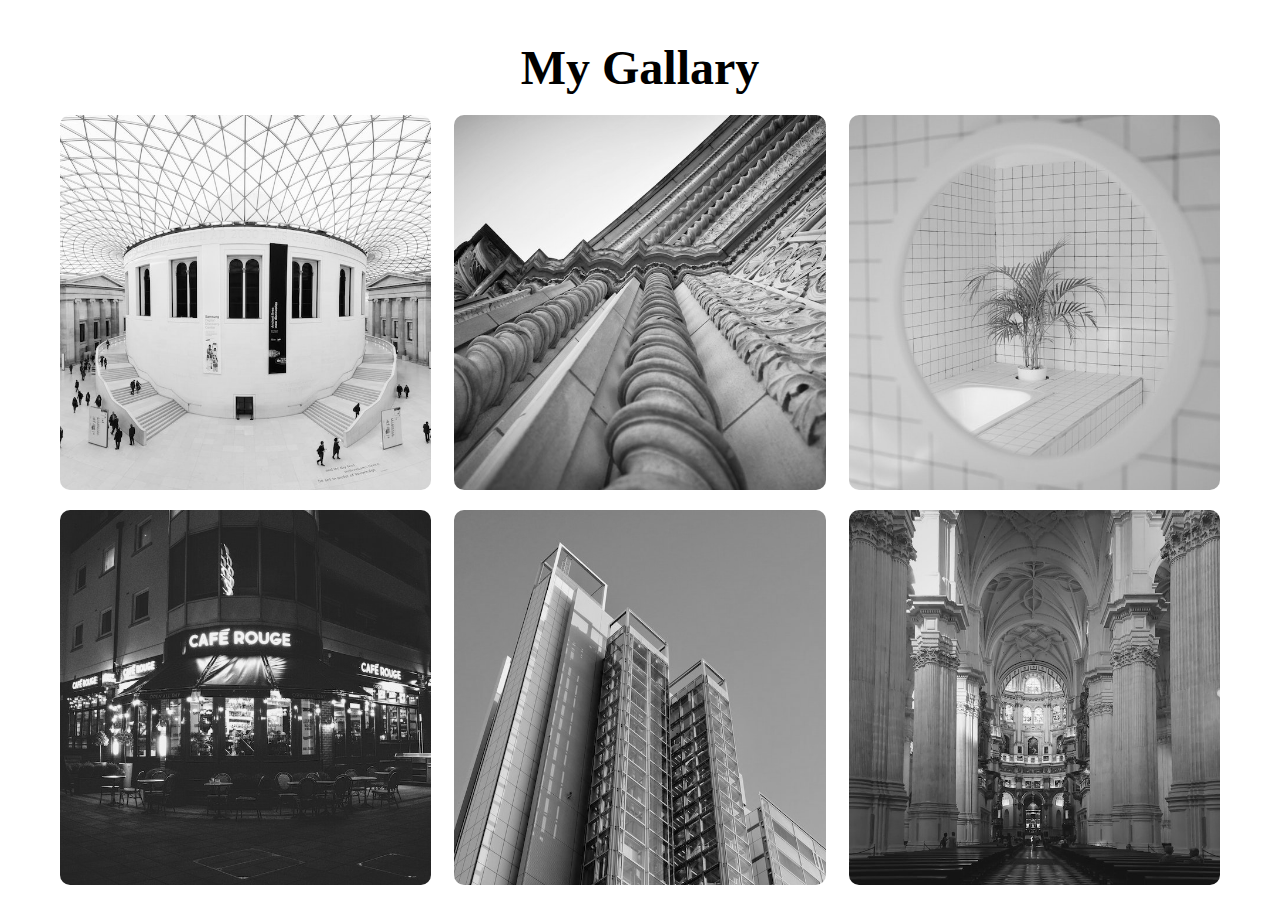
<file: MyGallaryWebsite/index.html>
<!DOCTYPE html>
<html lang="en">
<head>
    <meta charset="UTF-8">
    <meta name="viewport" content="width=device-width, initial-scale=1.0">
    <title>My Gallary</title>
    <link rel="stylesheet" href="styles.css">
    <link rel="icon" type="image/x-icon" href="image9.jpg">
</head>
<body>
    <div id="wrapper">

        <div class="container">
            <h1>My Gallary</h1>

            <div class="gallary">
                

             <figure class="card">
               <img src="image1.jpg">
               <figcaption>image1</figcaption>

             </figure>
             <figure class="card">
                <img src="image2.jpg">
                <figcaption>image1</figcaption>

 
              </figure>
              <figure class="card">
                <img src="image3.jpg">
                <figcaption>image1</figcaption>

 
              </figure>
              <figure class="card">
                <img src="image4.jpg">
                <figcaption>image1</figcaption>

 
              </figure>
              <figure class="card">
                <img src="image5.jpg">
                <figcaption>image1</figcaption>

 
              </figure>
              <figure class="card">
                <img src="image6.jpg">
                <figcaption>image1</figcaption>

 
              </figure>
              <figure class="card">
                <img src="image7.jpg">
                <figcaption>image1</figcaption>

 
              </figure>
              <figure class="card">
                <img src="image8.jpg">
                <figcaption>image1</figcaption>

 
              </figure>
              <figure class="card">
                <img src="image9.jpg">
                <figcaption>image1</figcaption>
              </figure>

            </div>
        </div>
    </div>
</body>
</html>
</file>
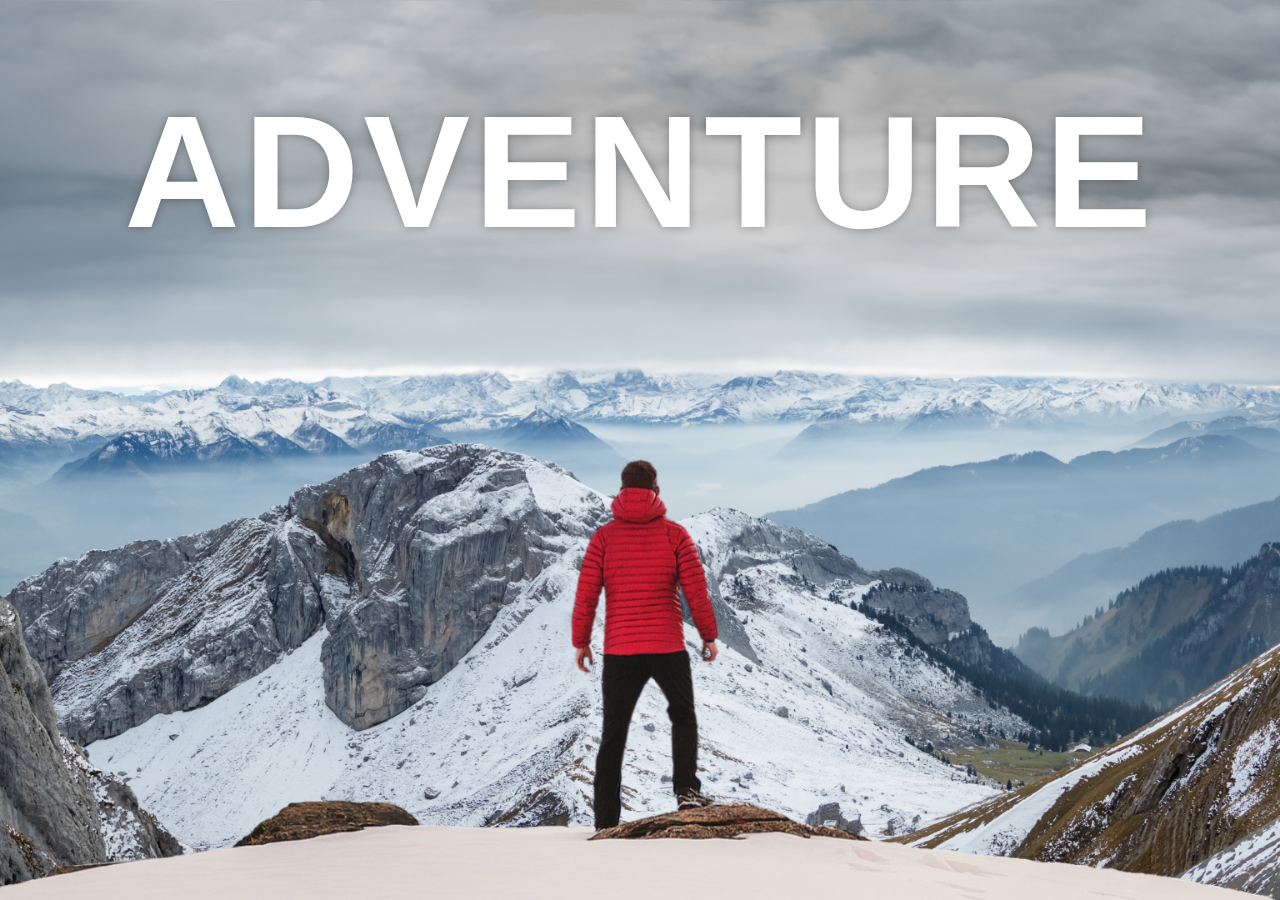
<file: parallaxwebsite/index.html>
<!DOCTYPE html>
<html lang="en">
<head>
    <meta charset="UTF-8">
    <meta name="viewport" content="width=device-width, initial-scale=1.0">
    <title>parallax</title>
    <link rel="stylesheet" href="styles.css">
</head>
<body>
   <div id="wrapper">
    <div class="container">
        <img src="background.png" class="background">
        <img src="foreground.png" class="foreground">
        <h1>ADVENTURE</h1>
    </div>
    <section>
        <h2 class="secHeading"> Adventure Time !</h2>
        <p class="text">Lorem ipsum dolor sit amet consectetur, adipisicing elit. Qui necessitatibus commodi alias? Veritatis, eligendi nisi. Amet exercitationem, recusandae dolore corrupti laborum aperiam repellendus natus voluptatem quam atque aliquam beatae. Odit deserunt nisi optio eveniet? Aliquam possimus molestiae, ullam illum accusamus autem accusantium! Voluptate laboriosam eum saepe ex veritatis est? Numquam eaque autem labore provident dolorum, velit omnis mollitia eos adipisci!</p>
        
        <p class="text">Lorem, ipsum dolor sit amet consectetur adipisicing elit. Ad, itaque hic tempore rem eveniet sed repudiandae molestiae magnam aut quod consequatur, harum, totam beatae fugiat ipsam? Explicabo, blanditiis quod similique fugiat fugit ea expedita deleniti doloribus, delectus perferendis, tempore amet maiores libero sapiente voluptatem reprehenderit? Illum alias commodi cupiditate corporis mollitia ab quaerat, ipsum est excepturi vitae a sunt optio.
            
        </p>
        <div class="bg bg1">
            <h2 class="desc">BIKING</h2>     
        </div>
        <p class="text">Lorem ipsum dolor sit amet consectetur, adipisicing elit. Qui necessitatibus commodi alias? Veritatis, eligendi nisi. Amet exercitationem, recusandae dolore corrupti laborum aperiam repellendus natus voluptatem quam atque aliquam beatae. Odit deserunt nisi optio eveniet? Aliquam possimus molestiae, ullam illum accusamus autem accusantium! Voluptate laboriosam eum saepe ex veritatis est? Numquam eaque autem labore provident dolorum, velit omnis mollitia eos adipisci!</p>
        
        <p class="text">Lorem, ipsum dolor sit amet consectetur adipisicing elit. Ad, itaque hic tempore rem eveniet sed repudiandae molestiae magnam aut quod consequatur, harum, totam beatae fugiat ipsam? Explicabo, blanditiis quod similique fugiat fugit ea expedita deleniti doloribus, delectus perferendis, tempore amet maiores libero sapiente voluptatem reprehenderit? Illum alias commodi cupiditate corporis mollitia ab quaerat, ipsum est excepturi vitae a sunt optio.
            
        </p>
        <div class="bg bg2">
            <h2 class="desc">PARA GLIDING</h2>     
        </div>
        <p class="text">Lorem ipsum dolor sit amet consectetur, adipisicing elit. Qui necessitatibus commodi alias? Veritatis, eligendi nisi. Amet exercitationem, recusandae dolore corrupti laborum aperiam repellendus natus voluptatem quam atque aliquam beatae. Odit deserunt nisi optio eveniet? Aliquam possimus molestiae, ullam illum accusamus autem accusantium! Voluptate laboriosam eum saepe ex veritatis est? Numquam eaque autem labore provident dolorum, velit omnis mollitia eos adipisci!</p>
        
        <p class="text">Lorem, ipsum dolor sit amet consectetur adipisicing elit. Ad, itaque hic tempore rem eveniet sed repudiandae molestiae magnam aut quod consequatur, harum, totam beatae fugiat ipsam? Explicabo, blanditiis quod similique fugiat fugit ea expedita deleniti doloribus, delectus perferendis, tempore amet maiores libero sapiente voluptatem reprehenderit? Illum alias commodi cupiditate corporis mollitia ab quaerat, ipsum est excepturi vitae a sunt optio.
            
        </p>
        <div class="bg bg3">
            <h2 class="desc">SURFING</h2>     
        </div>
        <p class="text">Lorem ipsum dolor sit amet consectetur, adipisicing elit. Qui necessitatibus commodi alias? Veritatis, eligendi nisi. Amet exercitationem, recusandae dolore corrupti laborum aperiam repellendus natus voluptatem quam atque aliquam beatae. Odit deserunt nisi optio eveniet? Aliquam possimus molestiae, ullam illum accusamus autem accusantium! Voluptate laboriosam eum saepe ex veritatis est? Numquam eaque autem labore provident dolorum, velit omnis mollitia eos adipisci!</p>
      
        <p class="text">Lorem, ipsum dolor sit amet consectetur adipisicing elit. Ad, itaque hic tempore rem eveniet sed repudiandae molestiae magnam aut quod consequatur, harum, totam beatae fugiat ipsam? Explicabo, blanditiis quod similique fugiat fugit ea expedita deleniti doloribus, delectus perferendis, tempore amet maiores libero sapiente voluptatem reprehenderit? Illum alias commodi cupiditate corporis mollitia ab quaerat, ipsum est excepturi vitae a sunt optio.
            
        </p>
    </section>
   </div>
</body>
</html>
</file>
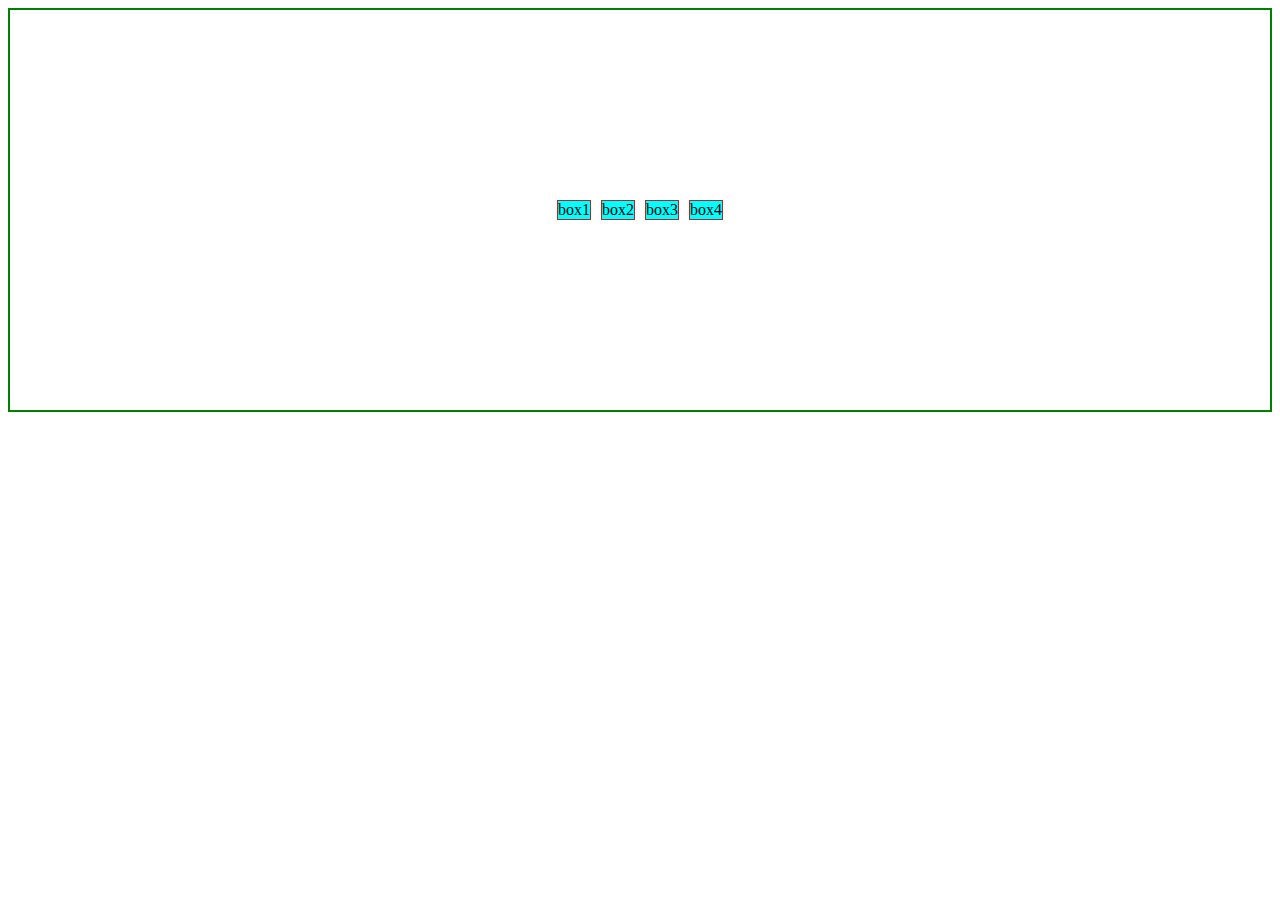
<file: FLEXBOX/baiscs.htm>
<!DOCTYPE html>
<html lang="en">
<head>
    <meta charset="UTF-8">
    <meta name="viewport" content="width=device-width, initial-scale=1.0">
    <title>Document</title>
    <link rel="stylesheet" href="styles.css">

</head>
<body>
    <div class="container">
        <div class="box">box1</div>
        <div class="box">box2</div>
        <div class="box">box3</div>
        <div class="box">box4</div>
    </div>
</body>
</html>
</file>
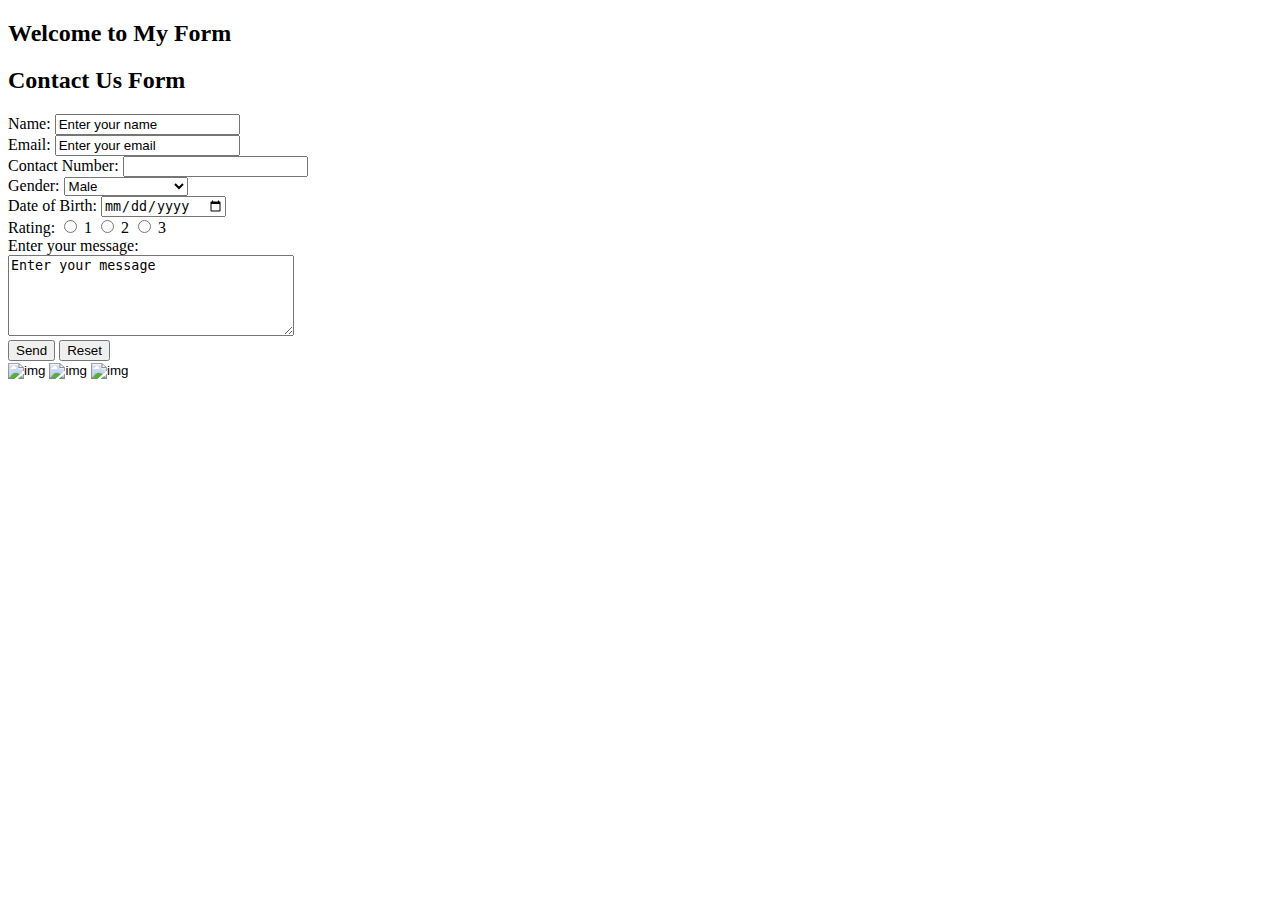
<file: FLEXBOX/htmlbasics/hw2.html>
<!DOCTYPE html>
<html lang="en">
<head>
    <meta charset="UTF-8">
    <meta name="viewport" content="width=device-width, initial-scale=1.0">
    <title>Document</title>
</head>
<body>
    <h2> Welcome to My Form </h2>
    <h2>Contact Us Form</h2>

    <form action="">
    <label for="number">Name:</label>
      <input type="text" value="Enter your name">
      <br>
      <label for="number">Email:</label>
      <input type="email" value="Enter your email">
      <br>
      <label for="number">Contact Number:</label>
      <input type="number" contact number="contact number">
      <br>

      <label for="gender">Gender:</label>
      <select name="gender" id="cars">
      <option value="volvo">Male</option>
      <option value="saab">Female</option>
      <option value="mercedes">Trans</option>
      <option value="audi">Rather not to say</option>
      </select>
      <br>
      <label for="date">Date of Birth:</label>
      <input type="date">
      <br>
      <label for="Rating">Rating:</label>
      <input type="radio" id="1"
      name="Rating" >
    <label for="1">1</label>
    <input type="radio" id="2"
     name="Rating" >
    <label for="2">2</label>
    <input type="radio" id="3"
     name="Rating" >
    <label for="3">3</label>
      <br>

    <label for="story">Enter your message:</label>
    <br>

    <textarea id="story" name="story" rows="5" cols="33">
Enter your message
    </textarea>
    <br>


    <input type="button" value="Send">
    <input type="button" value="Reset">

    <br>
    <input type="image" src="https://img.freepik.com/premium-vector/red-youtube-logo-social-media-logo_197792-1803.jpg" alt="img"height=45>
    <input type="image" src="https://static01.nyt.com/images/2014/08/10/magazine/10wmt/10wmt-superJumbo-v4.jpg" alt="img"height=45>
    <input type="image" src="https://cdn-icons-png.flaticon.com/512/25/25231.png" alt="img"height=39>
    </form>
</body>
</html>
</file>
<file: MyGallaryWebsite/styles.css>
*{
    margin: 0;
    padding: 0;
    box-sizing: border-box;
}
#wrapper{
    overflow-x: hidden;
    overflow-y: auto;
    height: 100vh;
}
.container{
    height: 100%;
    max-width:1200px;
    margin:0 auto;
    padding:20px;
}
.container h1 {
    margin: 20px 0;
    text-align: center;
    margin-bottom: 20px;
    font-size: 3rem;
}

.gallary{
    display: flex;
    flex-wrap:wrap;
    justify-content: space-between;

}

.card{
    width: 32%;
    position: relative;
    margin-bottom: 20px;
    border-radius: 10px;
    overflow: hidden;
}
.card img{
    height: 100%;
    width: 100%;
    box-shadow: 0 0 20px #333;
    object-fit: cover;
    filter: grayscale(100%);
}
.card:hover{
    transform: scale(1.03);
    filter: drop-shadow(0 0 10px #333);
    transition: 0.5s;
} 
.card:hover img{
    filter: grayscale(0%);

}
.card figcaption{
    position: absolute;
    bottom: 0;
    left: 0;
    padding: 25px;
    width: 100%;
    height: 20%;
    font-size: 16px;
    font-weight: 500;
    color:#fff;
    opacity: 0;
    border-radius: 0 0 10px 10px;
    background: linear-gradient(0deg, rgba(0,0,0,0.5)0% ,rgba(255,255,255,0));
    transition: 0.3s;

}
.card:hover figcaption{
    opacity: 1;
    transform: scale(1.03);
}
</file>
<file: parallaxwebsite/styles.css>
*{
    margin: 0;
    padding: 0;
    box-sizing: border-box;
} 
#wrapper {
    height: 100vh;
    overflow-x: hidden;
    overflow-y: auto;
    perspective: 10px;
}
.container {
    position: relative;
    height: 100%;
    display: flex;
    justify-content: center;
    align-items: center;
    transform-style: preserve-3d;
    z-index: -1;
}
.background{
    transform: translateZ(-40px) scale(5);
  
}
.foreground{
    transform: translateZ(-20px) scale(3);
}
.background, .foreground {
   
    position: absolute;
    height: 100%;
    width: 100%;
    object-fit: cover;
    z-index: -1;   
}
h1 {
    font-family: 'poppins-bold', sans-serif !important;
    position: absolute;
    top:5rem;
   
    font-size: 10rem;
    text-transform: uppercase;
    letter-spacing: 4px;
    color: white;
    text-shadow: 0 0 10px rgba(0, 0, 0, 0.3);
   
}
section{
background-color: rgb(45, 45, 45);
color:white;
padding: 5rem;
}
.secHeading{
    font-size: 5rem;
    padding: 0 10rem;
}
.text{
    font-size: 1.5rem;
    margin: 5rem 0;
    padding: 0 10rem;
}
.desc{
    position: absolute;
    background-color: white;
    padding: 0.5rem 2.5rem;
    top:50%;
    left: 50%;
    transform:translateX(-50%) translateY(-50%);
    color: black;
    font-size: 3.5rem;
    font-weight:600 ;

}
.bg1{
  background-image: url(sport-1.jpg);
  
}
.bg2{
    background-image: url(sport-2.jpg);
}
.bg3{
    background-image: url(sport-3.jpg);
}
.bg{
    position: relative;
    width: 100%;
    background-attachment: fixed;
    height: 500px;
    background-size: cover;
    background-position: center;
}
</file>
<file: FLEXBOX/styles.css>
.container{
    height: 400px;
    border:2px solid green;
    display: flex;
    flex-wrap: wrap;
    justify-content: center;
    align-items: center;

    align-content:space-around;
    gap:10px;
    
    
    

}
.box{
    background-color:aqua ;
    border:1px solid brown;
    
}
</file>
